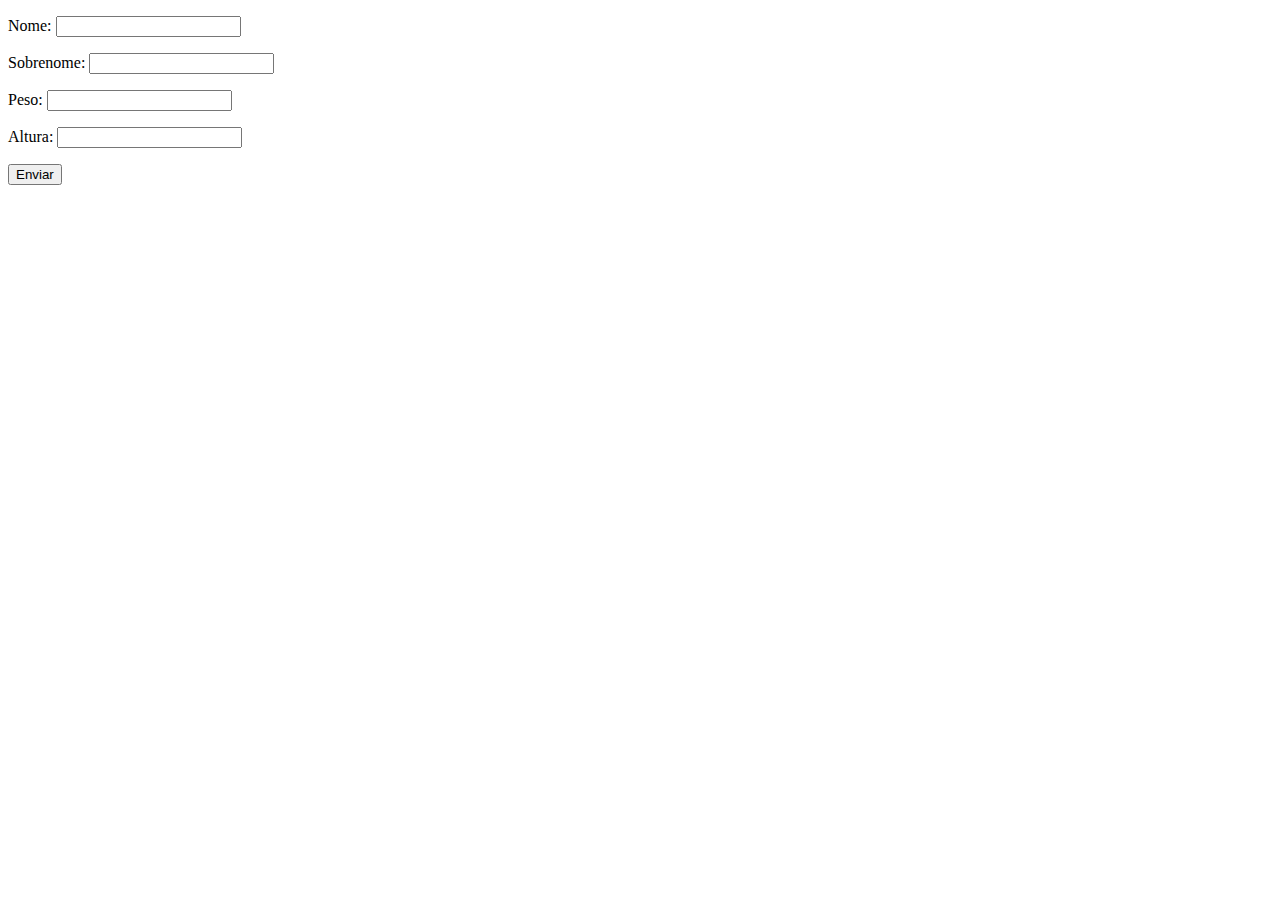
<file: aula20/index.html>
<!DOCTYPE html>
<html lang="en">
<head>
  <meta charset="UTF-8">
  <meta name="viewport" content="width=device-width, initial-scale=1.0">
  <title>Exercícios</title>
</head>
<body>
  <form class="form" action="" method="GET">
    <p>Nome: <input type="text" class="nome"></p>
    <p>Sobrenome: <input type="text" class="sobrenome"></p>
    <p>Peso: <input type="text" class="peso"></p>
    <p>Altura: <input type="text" class="altura"></p>
    <button>Enviar</button>
  </form>
  
  <div class="resultado"></div>
  <script src="js/script.js"></script>
</body>
</html>
</file>
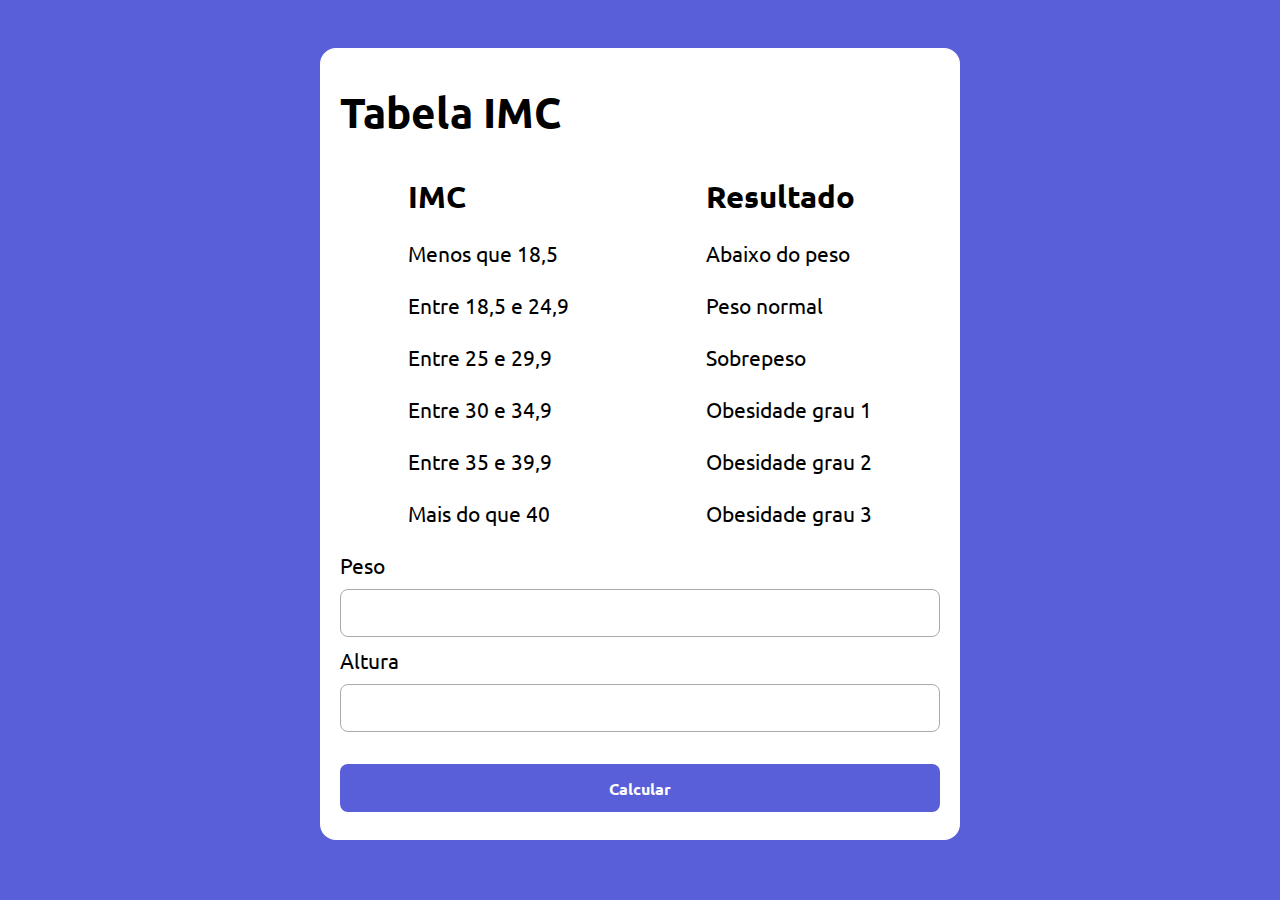
<file: aula26/index.html>
<!DOCTYPE html>
<html lang="en">
<head>
  <meta charset="UTF-8">
  <meta name="viewport" content="width=device-width, initial-scale=1.0">
  <title>Calcular IMC</title>
  <link rel="stylesheet" href="./assets/css/style.css">
</head>
<body>

  <section class="container">
    <h1>Tabela IMC</h1>
    <div class="tabela">
      <div class="tabela-imc">
        <h2>IMC</h2>
        <p>Menos que 18,5</p>
        <p>Entre 18,5 e 24,9</p>
        <p>Entre 25 e 29,9</p>
        <p>Entre 30 e 34,9</p>
        <p>Entre 35 e 39,9</p>
        <p>Mais do que 40</p>
      </div>
      <div class="tabela-resultado">
        <h2>Resultado</h2>
        <p>Abaixo do peso</p>
        <p>Peso normal</p>
        <p>Sobrepeso</p>
        <p>Obesidade grau 1</p>
        <p>Obesidade grau 2</p>
        <p>Obesidade grau 3</p>
      </div>
    </div>

    <form class="form" action="">
      <label for="input-teste-1">Peso</label>
      <input type="text" id="peso">

      <label for="input-teste-2">Altura</label>
      <input type="text" id="altura">

      <button>Calcular</button>
    </form>

    <div class="resultado"></div>
  </section>

  <script src="./assets/js/script.js"></script>
</body>
</html>
</file>
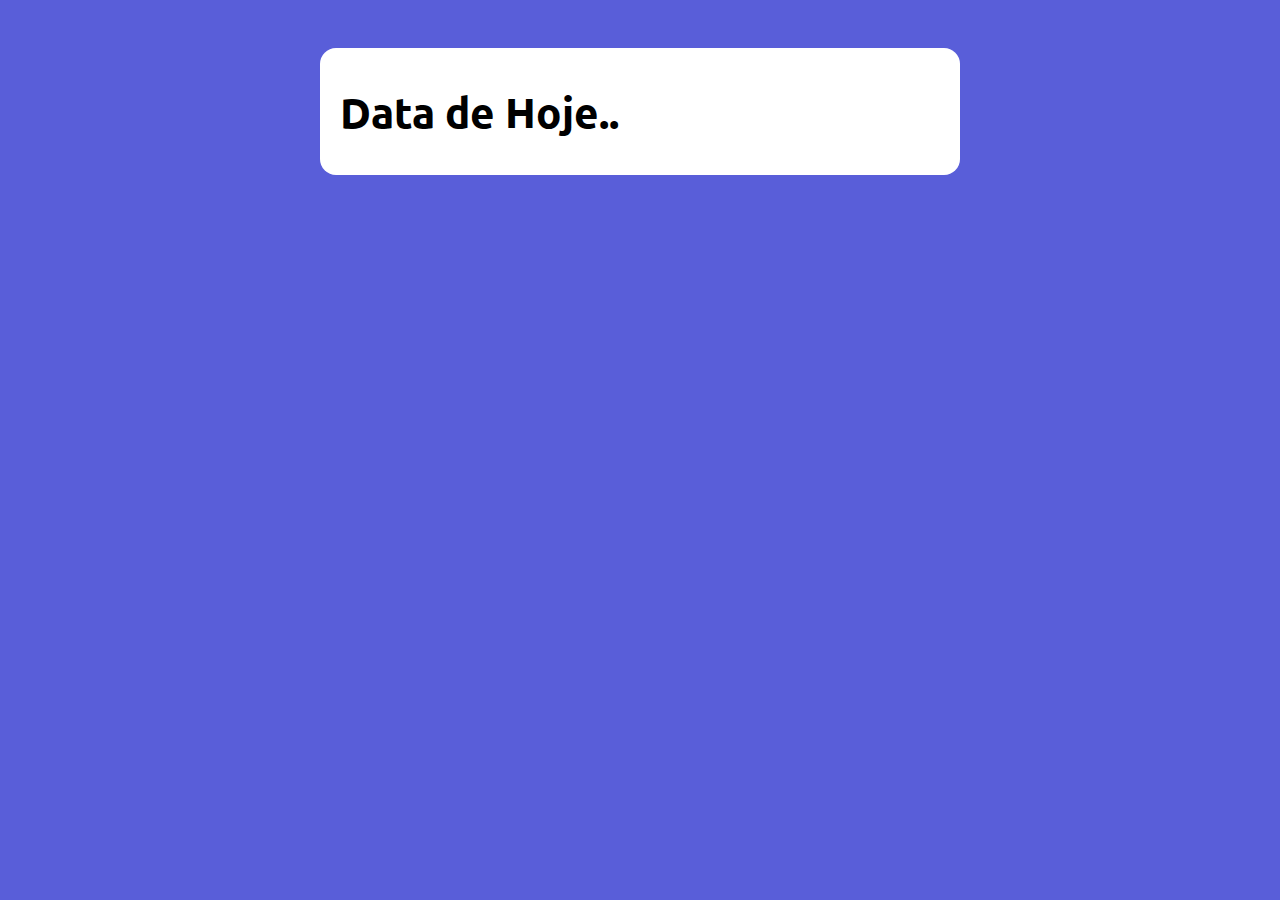
<file: aula30/index.html>
<!DOCTYPE html>
<html lang="en">
<head>
  <meta charset="UTF-8">
  <meta name="viewport" content="width=device-width, initial-scale=1.0">
  <title>Data de agora</title>
  <link rel="stylesheet" href="./assets/css/style.css">
</head>
<body>

  <section class="container">
    <h1>Data de Hoje..</h1>
  </section>

  <script src="./assets/js/script.js"></script>
</body>
</html>
</file>
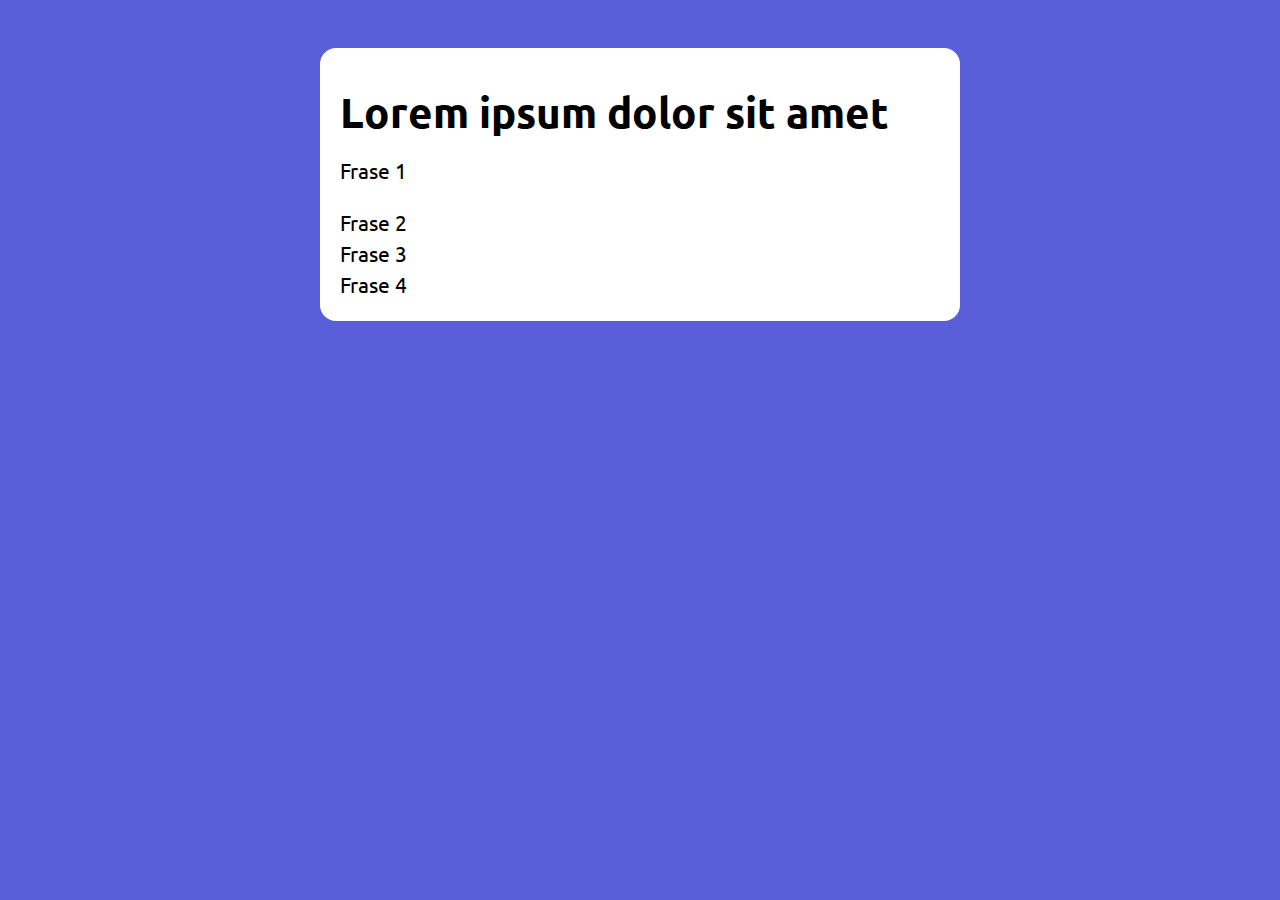
<file: aula35/index.html>
<!DOCTYPE html>
<html lang="en">
<head>
  <meta charset="UTF-8">
  <meta name="viewport" content="width=device-width, initial-scale=1.0">
  <title>Exercício for</title>
  <link rel="stylesheet" href="./assets/css/style.css">
</head>
<body>

  <section class="container">
    <h1>Lorem ipsum dolor sit amet</h1>
  </section>

  <script src="./assets/js/script.js"></script>
</body>
</html>
</file>
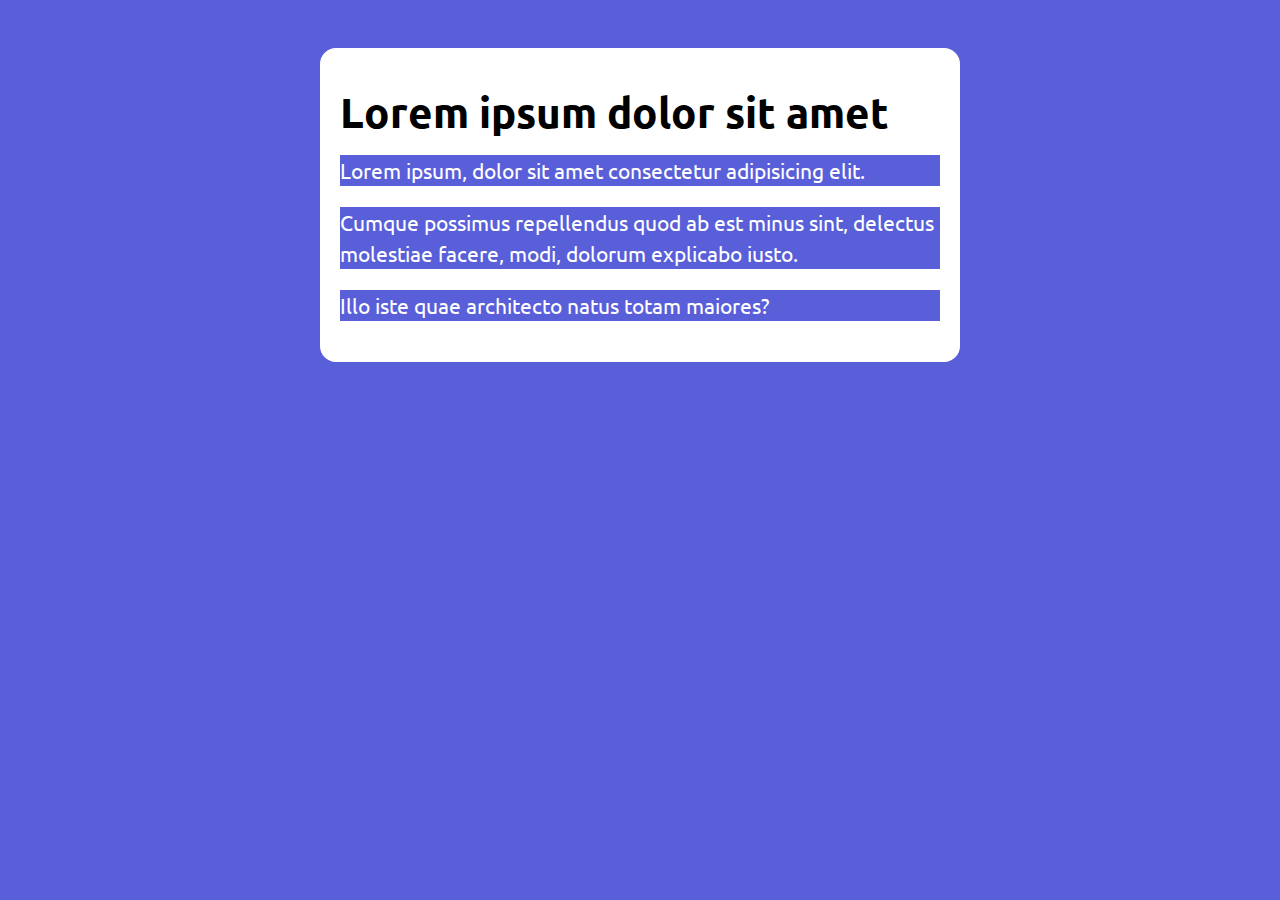
<file: aula38/index.html>
<!DOCTYPE html>
<html lang="en">
<head>
  <meta charset="UTF-8">
  <meta name="viewport" content="width=device-width, initial-scale=1.0">
  <title>Modelo</title>
  <link rel="stylesheet" href="./assets/css/style.css">
</head>
<body>

  <section class="container">
    <h1>Lorem ipsum dolor sit amet</h1>
    <div class="paragrafos">
      <p>Lorem ipsum, dolor sit amet consectetur adipisicing elit. </p>
      <p>Cumque possimus repellendus quod ab est minus sint, delectus molestiae facere, modi, dolorum explicabo iusto. </p>
      <p>Illo iste quae architecto natus totam maiores?</p>
    </div>
  </section>

  <script src="./assets/js/script.js"></script>
</body>
</html>
</file>
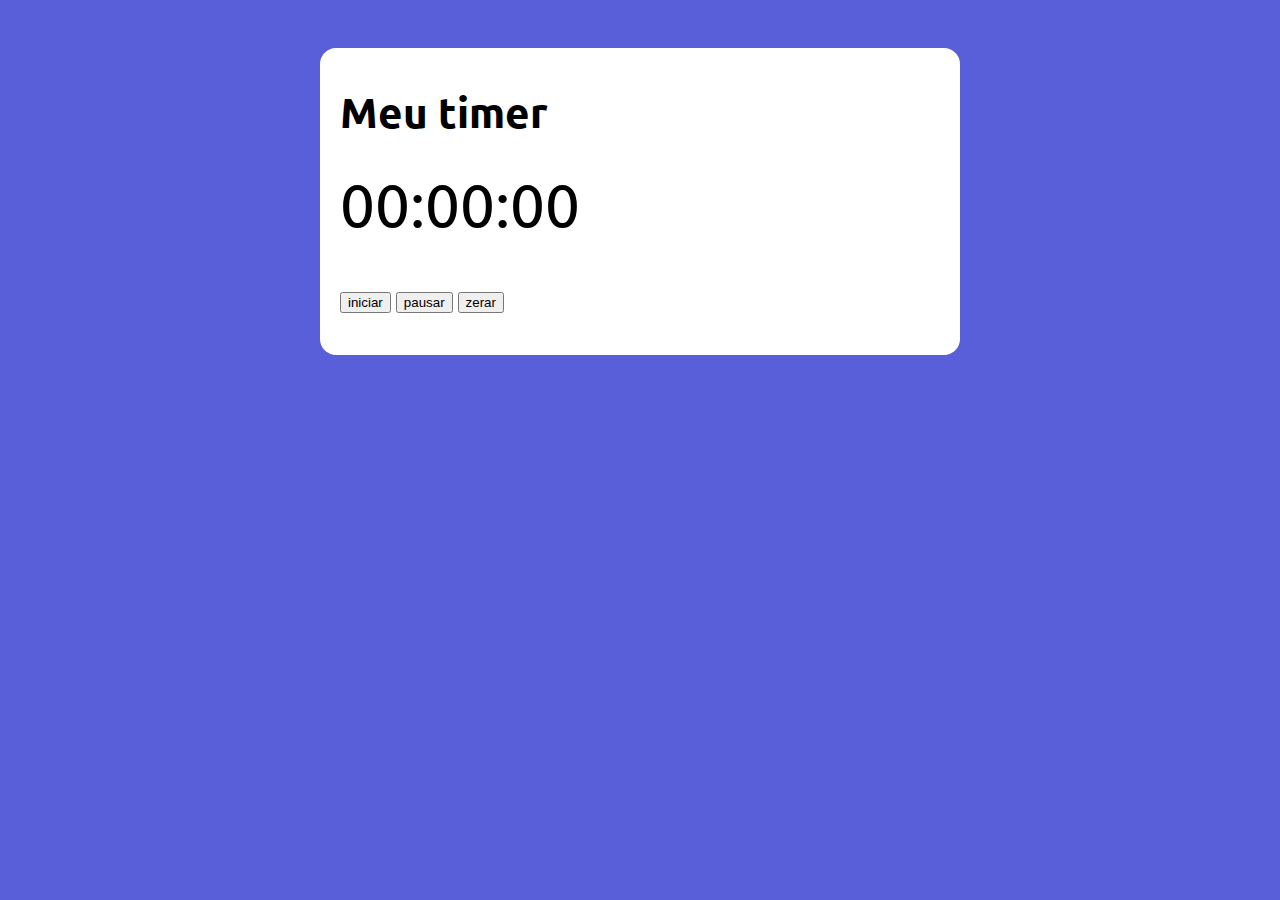
<file: aula47/index.html>
<!DOCTYPE html>
<html lang="en">
<head>
  <meta charset="UTF-8">
  <meta name="viewport" content="width=device-width, initial-scale=1.0">
  <title>Modelo</title>
  <link rel="stylesheet" href="./assets/css/style.css">
</head>
<body>

  <section class="container">
    <h1>Meu timer</h1>
    <p class="relogio">00:00:00</p>
    <p>
      <button class="iniciar">iniciar</button>
      <button class="pausar">pausar</button>
      <button class="zerar">zerar</button>
    </p>
  </section>

  <script src="./assets/js/script.js"></script>
</body>
</html>
</file>
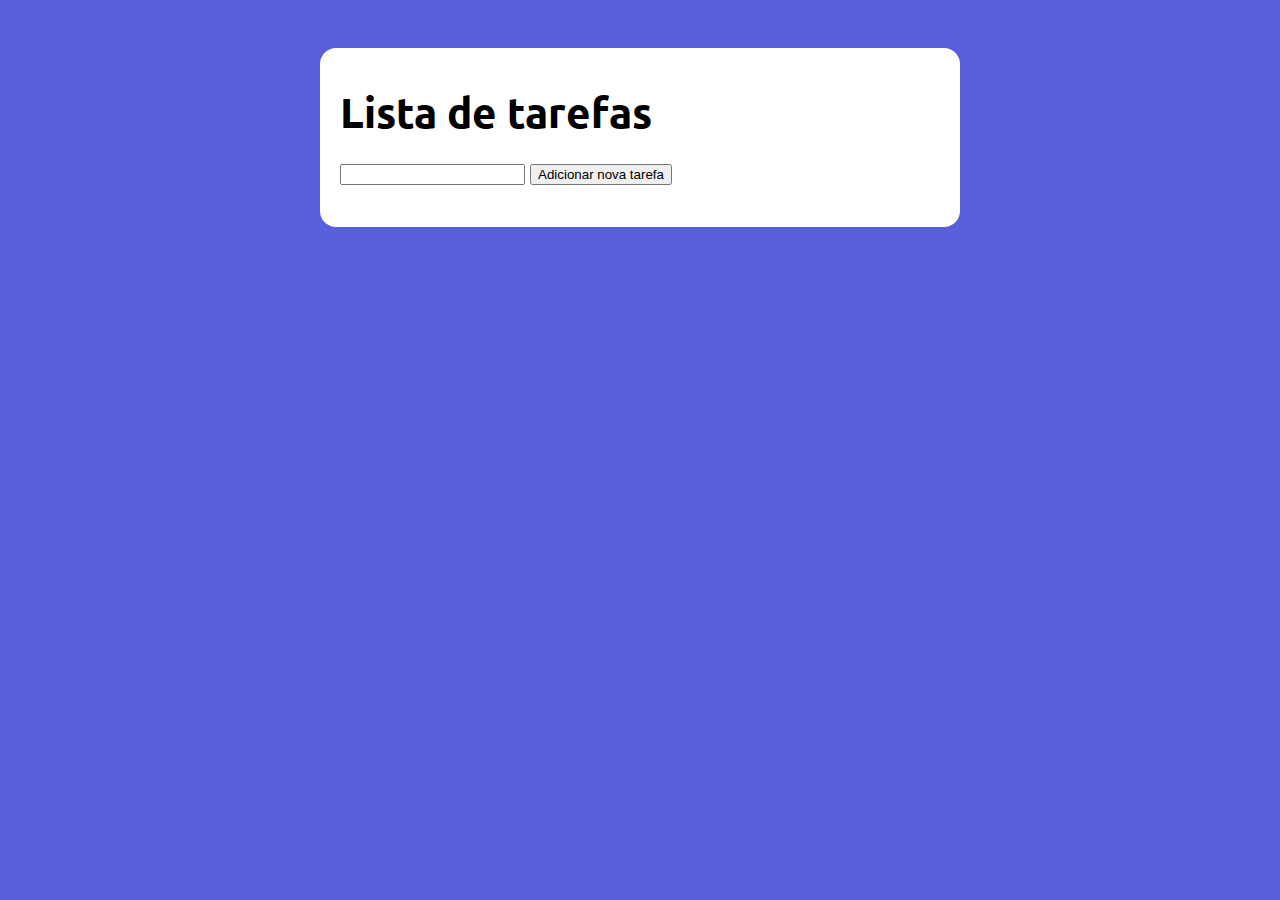
<file: aula48/index.html>
<!DOCTYPE html>
<html lang="en">
<head>
  <meta charset="UTF-8">
  <meta name="viewport" content="width=device-width, initial-scale=1.0">
  <title>Modelo</title>
  <link rel="stylesheet" href="./assets/css/style.css">
</head>
<body>

  <section class="container">
    <h1>Lista de tarefas</h1>

    <p>
      <input type="text" class="input-tarefa">
      <button class="btn-tarefa">Adicionar nova tarefa</button>
    </p>

    <ul class="tarefas">

    </ul>
  </section>

  <script src="./assets/js/script.js"></script>
</body>
</html>
</file>
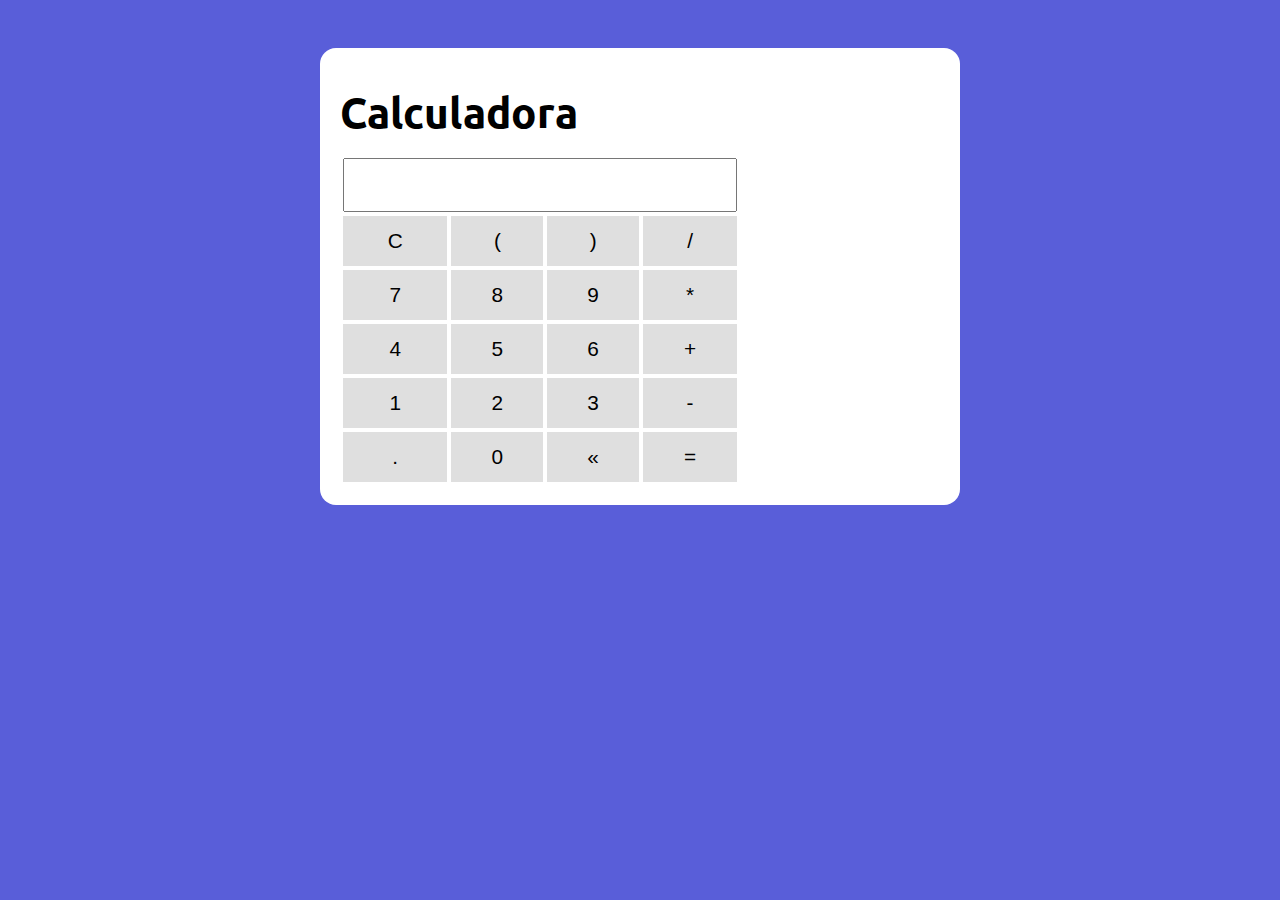
<file: aula57/index.html>
<!DOCTYPE html>
<html lang="en">
<head>
  <meta charset="UTF-8">
  <meta name="viewport" content="width=device-width, initial-scale=1.0">
  <title>Modelo</title>
  <link rel="stylesheet" href="./assets/css/style.css">
</head>
<body>

  <section class="container">
    <h1>Calculadora</h1>
    <table class="calculadora">
      <tr>
        <td colspan="4"><input type="text" class="display"></td>
      </tr>

      <tr>
        <td><button class="btn btn-clear">C</button></td>
        <td><button class="btn btn-num">(</button></td>
        <td><button class="btn btn-num">)</button></td>
        <td><button class="btn btn-num">/</button></td>
      </tr>

      <tr>
        <td><button class="btn btn-num">7</button></td>
        <td><button class="btn btn-num">8</button></td>
        <td><button class="btn btn-num">9</button></td>
        <td><button class="btn btn-num">*</button></td>
      </tr>

      <tr>
        <td><button class="btn btn-num">4</button></td>
        <td><button class="btn btn-num">5</button></td>
        <td><button class="btn btn-num">6</button></td>
        <td><button class="btn btn-num">+</button></td>
      </tr>

      <tr>
        <td><button class="btn btn-num">1</button></td>
        <td><button class="btn btn-num">2</button></td>
        <td><button class="btn btn-num">3</button></td>
        <td><button class="btn btn-num">-</button></td>
      </tr>

      <tr>
        <td><button class="btn btn-num">.</button></td>
        <td><button class="btn btn-num">0</button></td>
        <td><button class="btn btn-del">&laquo;</button></td>
        <td><button class="btn btn-eq">=</button></td>
      </tr>
    </table>
  </section>

  <script src="./assets/js/script.js"></script>
</body>
</html>
</file>
<file: aula26/assets/css/style.css>
@import url('https://fonts.googleapis.com/css2?family=Ubuntu:wght@400;700&display=swap');

:root {
  --primary-color: #595ED9;
  --primary-color-darker: #3F4299;
  --secondary-color: #6DD943;
  --secondary-color-darker: #4B8C32;
  --input-color: #AAA;
}

* {
  box-sizing: border-box;
  outline: 0;
}

body {
  margin: 0;
  padding: 0;
  background: var(--primary-color);
  font-family: 'Ubuntu', sans-serif;
  font-size: 1.3em;
  line-height: 1.5em;
}

.container {
  max-width: 640px;
  margin: 48px auto;
  background: #FFF;
  padding: 20px;
  border-radius: 16px;
}

.tabela {
  display: flex;
  justify-content: space-around;
}

form input, form label, form button {
  display: block;
  width: 100%;
  margin-bottom: 8px;
}

form input {
  font-size: 24px;
  height: 48px;
  padding: 0 20px;
  border-radius: 8px;
  border: 1px solid var(--input-color);
}

form input:focus {
  border: 1px solid var(--primary-color);
}

form button {
  font-family: 'Ubuntu', sans-serif;
  height: 48px;
  background: var(--primary-color);
  color: #FFF;
  font-size: 16px;
  font-weight: 700;
  border: none;
  border-radius: 8px;
  cursor: pointer;
  margin-top: 32px;
}

form button:hover {
  background: var(--primary-color-darker);
}

.paragrafo-resultado {
  padding: 10px 20px;
}

.paragrafo-resultado-certo {
  background: #DFD;
}


.paragrafo-resultado-erro {
  background: #FDD;
}
</file>
<file: aula30/assets/css/style.css>
@import url('https://fonts.googleapis.com/css2?family=Ubuntu:wght@400;700&display=swap');

:root {
  --primary-color: #595ED9;
  --primary-color-darker: #3F4299;
  --secondary-color: #6DD943;
  --secondary-color-darker: #4B8C32;
  --input-color: #AAA;
}

* {
  box-sizing: border-box;
  outline: 0;
}

body {
  margin: 0;
  padding: 0;
  background: var(--primary-color);
  font-family: 'Ubuntu', sans-serif;
  font-size: 1.3em;
  line-height: 1.5em;
}

.container {
  max-width: 640px;
  margin: 48px auto;
  background: #FFF;
  padding: 20px;
  border-radius: 16px;
}

form input, form label, form button {
  display: block;
  width: 100%;
  margin-bottom: 8px;
}

form input {
  font-size: 24px;
  height: 48px;
  padding: 0 20px;
  border-radius: 8px;
  border: 1px solid var(--input-color);
}

form input:focus {
  border: 1px solid var(--primary-color);
}

form button {
  font-family: 'Ubuntu', sans-serif;
  height: 48px;
  background: var(--primary-color);
  color: #FFF;
  font-size: 16px;
  font-weight: 700;
  border: none;
  border-radius: 8px;
  cursor: pointer;
  margin-top: 32px;
}

form button:hover {
  background: var(--primary-color-darker);
}
</file>
<file: aula35/assets/css/style.css>
@import url('https://fonts.googleapis.com/css2?family=Ubuntu:wght@400;700&display=swap');

:root {
  --primary-color: #595ED9;
  --primary-color-darker: #3F4299;
  --secondary-color: #6DD943;
  --secondary-color-darker: #4B8C32;
  --input-color: #AAA;
}

* {
  box-sizing: border-box;
  outline: 0;
}

body {
  margin: 0;
  padding: 0;
  background: var(--primary-color);
  font-family: 'Ubuntu', sans-serif;
  font-size: 1.3em;
  line-height: 1.5em;
}

.container {
  max-width: 640px;
  margin: 48px auto;
  background: #FFF;
  padding: 20px;
  border-radius: 16px;
}

form input, form label, form button {
  display: block;
  width: 100%;
  margin-bottom: 8px;
}

form input {
  font-size: 24px;
  height: 48px;
  padding: 0 20px;
  border-radius: 8px;
  border: 1px solid var(--input-color);
}

form input:focus {
  border: 1px solid var(--primary-color);
}

form button {
  font-family: 'Ubuntu', sans-serif;
  height: 48px;
  background: var(--primary-color);
  color: #FFF;
  font-size: 16px;
  font-weight: 700;
  border: none;
  border-radius: 8px;
  cursor: pointer;
  margin-top: 32px;
}

form button:hover {
  background: var(--primary-color-darker);
}
</file>
<file: aula38/assets/css/style.css>
@import url('https://fonts.googleapis.com/css2?family=Ubuntu:wght@400;700&display=swap');

:root {
  --primary-color: #595ED9;
  --primary-color-darker: #3F4299;
  --secondary-color: #6DD943;
  --secondary-color-darker: #4B8C32;
  --input-color: #AAA;
}

* {
  box-sizing: border-box;
  outline: 0;
}

body {
  margin: 0;
  padding: 0;
  background: var(--primary-color);
  font-family: 'Ubuntu', sans-serif;
  font-size: 1.3em;
  line-height: 1.5em;
}

.container {
  max-width: 640px;
  margin: 48px auto;
  background: #FFF;
  padding: 20px;
  border-radius: 16px;
}

form input, form label, form button {
  display: block;
  width: 100%;
  margin-bottom: 8px;
}

form input {
  font-size: 24px;
  height: 48px;
  padding: 0 20px;
  border-radius: 8px;
  border: 1px solid var(--input-color);
}

form input:focus {
  border: 1px solid var(--primary-color);
}

form button {
  font-family: 'Ubuntu', sans-serif;
  height: 48px;
  background: var(--primary-color);
  color: #FFF;
  font-size: 16px;
  font-weight: 700;
  border: none;
  border-radius: 8px;
  cursor: pointer;
  margin-top: 32px;
}

form button:hover {
  background: var(--primary-color-darker);
}
</file>
<file: aula47/assets/css/style.css>
@import url('https://fonts.googleapis.com/css2?family=Ubuntu:wght@400;700&display=swap');

:root {
  --primary-color: #595ED9;
  --primary-color-darker: #3F4299;
  --secondary-color: #6DD943;
  --secondary-color-darker: #4B8C32;
  --input-color: #AAA;
}

* {
  box-sizing: border-box;
  outline: 0;
}

body {
  margin: 0;
  padding: 0;
  background: var(--primary-color);
  font-family: 'Ubuntu', sans-serif;
  font-size: 1.3em;
  line-height: 1.5em;
}

.container {
  max-width: 640px;
  margin: 48px auto;
  background: #FFF;
  padding: 20px;
  border-radius: 16px;
}

form input, form label, form button {
  display: block;
  width: 100%;
  margin-bottom: 8px;
}

form input {
  font-size: 24px;
  height: 48px;
  padding: 0 20px;
  border-radius: 8px;
  border: 1px solid var(--input-color);
}

form input:focus {
  border: 1px solid var(--primary-color);
}

form button {
  font-family: 'Ubuntu', sans-serif;
  height: 48px;
  background: var(--primary-color);
  color: #FFF;
  font-size: 16px;
  font-weight: 700;
  border: none;
  border-radius: 8px;
  cursor: pointer;
  margin-top: 32px;
}

form button:hover {
  background: var(--primary-color-darker);
}

.relogio {
  font-size: 3em;
}

.pausado {
  color: #F00;
}
</file>
<file: aula48/assets/css/style.css>
@import url('https://fonts.googleapis.com/css2?family=Ubuntu:wght@400;700&display=swap');

:root {
  --primary-color: #595ED9;
  --primary-color-darker: #3F4299;
  --secondary-color: #6DD943;
  --secondary-color-darker: #4B8C32;
  --input-color: #AAA;
}

* {
  box-sizing: border-box;
  outline: 0;
}

body {
  margin: 0;
  padding: 0;
  background: var(--primary-color);
  font-family: 'Ubuntu', sans-serif;
  font-size: 1.3em;
  line-height: 1.5em;
}

.container {
  max-width: 640px;
  margin: 48px auto;
  background: #FFF;
  padding: 20px;
  border-radius: 16px;
}

form input, form label, form button {
  display: block;
  width: 100%;
  margin-bottom: 8px;
}

form input {
  font-size: 24px;
  height: 48px;
  padding: 0 20px;
  border-radius: 8px;
  border: 1px solid var(--input-color);
}

form input:focus {
  border: 1px solid var(--primary-color);
}

form button {
  font-family: 'Ubuntu', sans-serif;
  height: 48px;
  background: var(--primary-color);
  color: #FFF;
  font-size: 16px;
  font-weight: 700;
  border: none;
  border-radius: 8px;
  cursor: pointer;
  margin-top: 32px;
}

form button:hover {
  background: var(--primary-color-darker);
}
</file>
<file: aula57/assets/css/style.css>
@import url('https://fonts.googleapis.com/css2?family=Ubuntu:wght@400;700&display=swap');

:root {
  --primary-color: #595ED9;
  --primary-color-darker: #3F4299;
  --secondary-color: #6DD943;
  --secondary-color-darker: #4B8C32;
  --input-color: #AAA;
}

* {
  box-sizing: border-box;
  outline: 0;
}

body {
  margin: 0;
  padding: 0;
  background: var(--primary-color);
  font-family: 'Ubuntu', sans-serif;
  font-size: 1.3em;
  line-height: 1.5em;
}

.container {
  max-width: 640px;
  margin: 48px auto;
  background: #FFF;
  padding: 20px;
  border-radius: 16px;
}

form input, form label, form button {
  display: block;
  width: 100%;
  margin-bottom: 8px;
}

form input {
  font-size: 24px;
  height: 48px;
  padding: 0 20px;
  border-radius: 8px;
  border: 1px solid var(--input-color);
}

form input:focus {
  border: 1px solid var(--primary-color);
}

form button {
  font-family: 'Ubuntu', sans-serif;
  height: 48px;
  background: var(--primary-color);
  color: #FFF;
  font-size: 16px;
  font-weight: 700;
  border: none;
  border-radius: 8px;
  cursor: pointer;
  margin-top: 32px;
}

form button:hover {
  background: var(--primary-color-darker);
}

.calculadora {
  width: 400px;
}

.display {
  font-size: 2em;
  width: 100%;
  text-align: right;
}

.btn {
  width: 100%;
  height: 50px;
  font-size: 1em;
  border: none;
  background: #DFDFDF;
  cursor: pointer;
}

.btn:hover {
  background: #9E9E9E;
}
</file>
